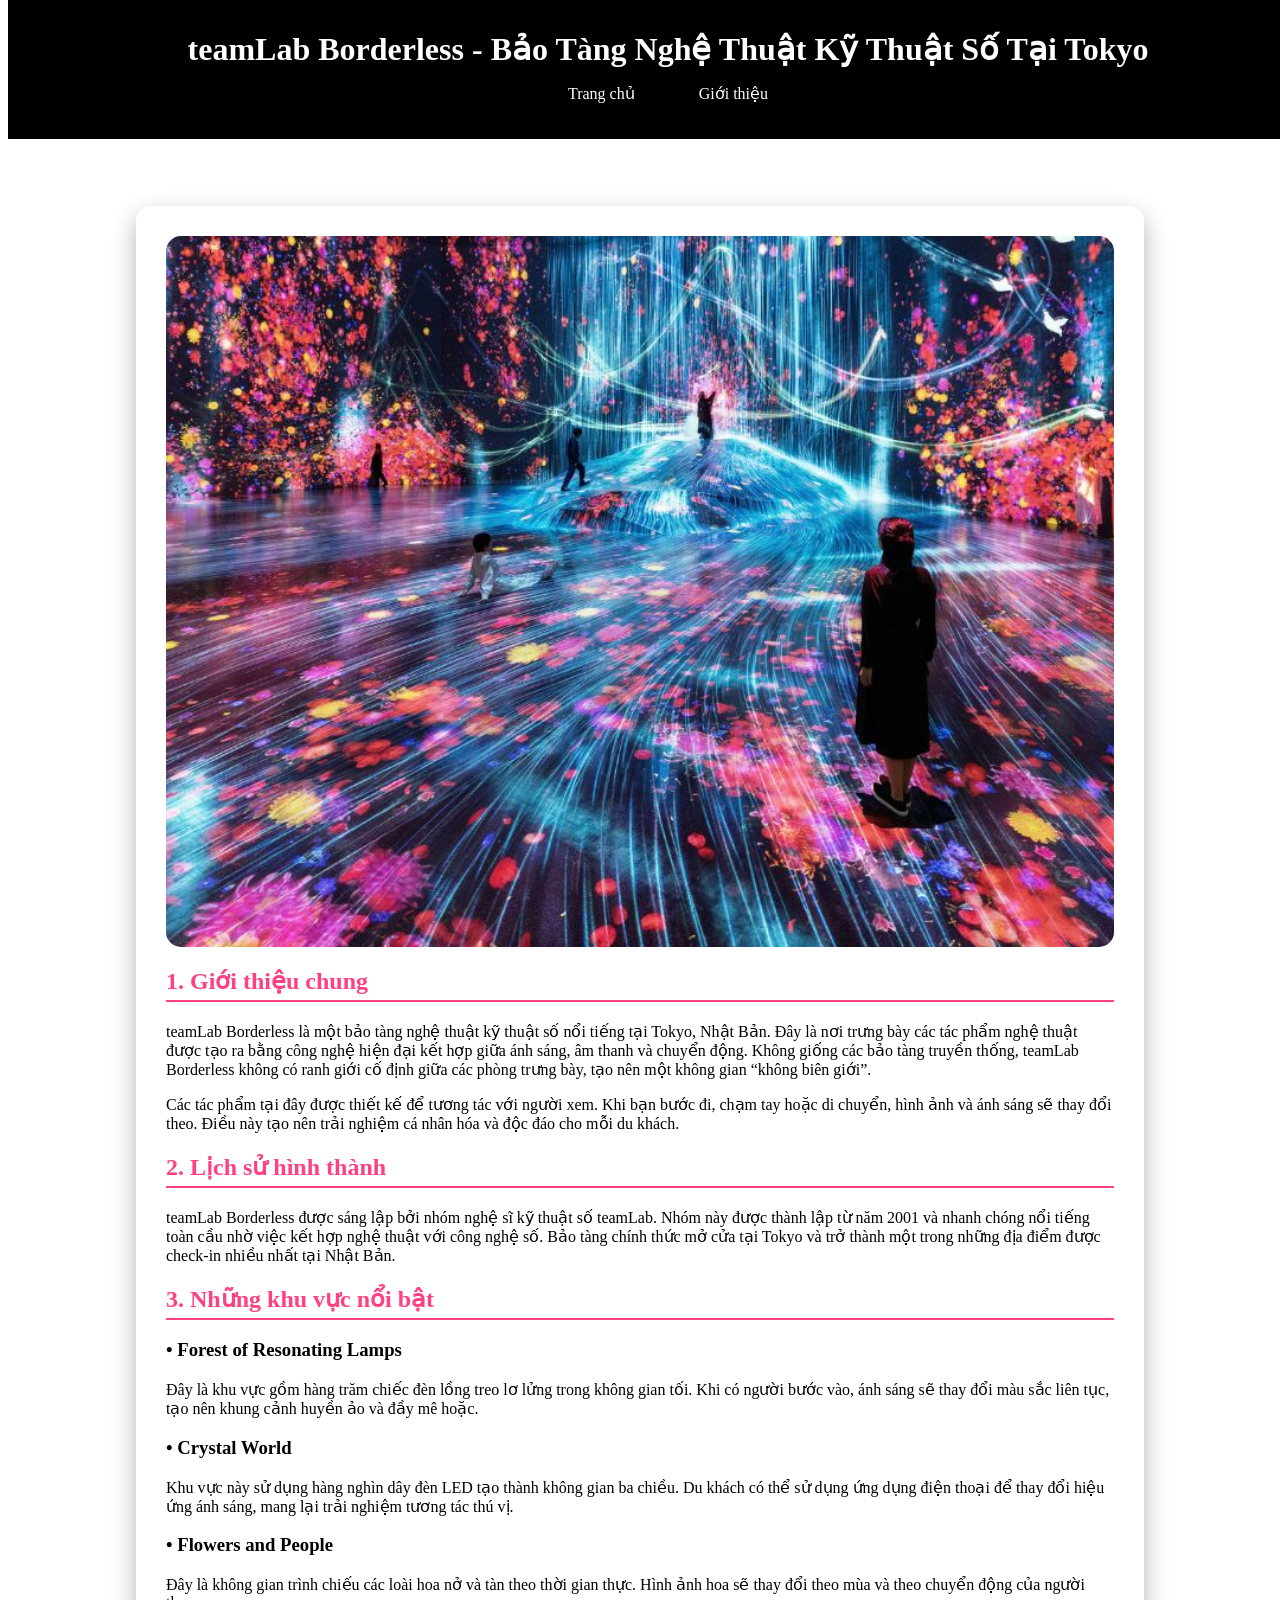
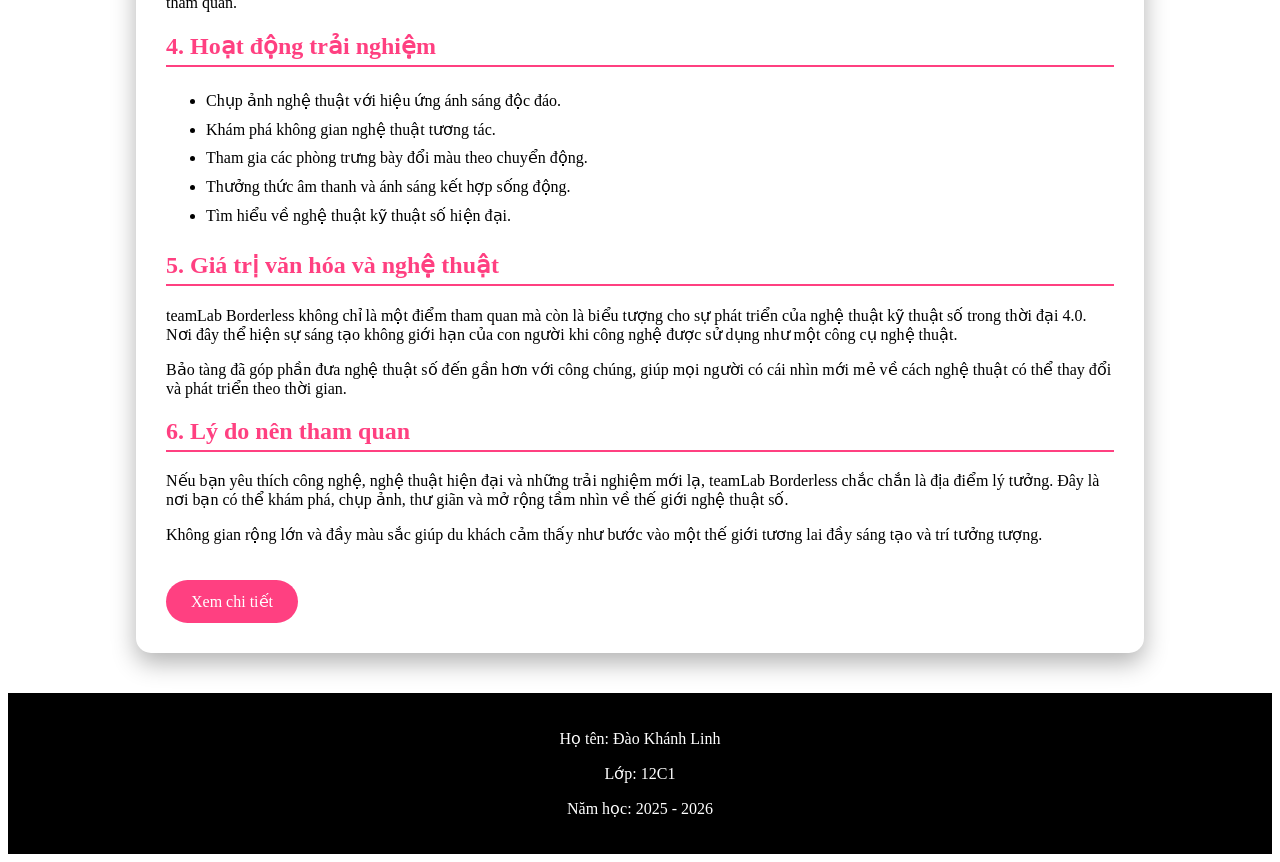
<file: index.html>
<<<<<<< HEAD
<!DOCTYPE html>
<html lang="vi">
<head>
    <meta charset="UTF-8">
    <title>Giới thiệu teamLab Borderless</title>
    <link rel="stylesheet" href="style.css">
</head>
<body>
<header>
    <h1>teamLab Borderless - Bảo Tàng Nghệ Thuật Kỹ Thuật Số Tại Tokyo</h1>
    <nav>
        <ul>
            <li><a href="index.html">Trang chủ</a></li>
            <li><a href="chitiet.html">Giới thiệu</a></li>
        </ul>
    </nav>
</header>

<div class="content">

    <img src="images/teamlab1.jpg" alt="teamLab Borderless">

    <h2>1. Giới thiệu chung</h2>
    <p>
        teamLab Borderless là một bảo tàng nghệ thuật kỹ thuật số nổi tiếng tại Tokyo, Nhật Bản.
        Đây là nơi trưng bày các tác phẩm nghệ thuật được tạo ra bằng công nghệ hiện đại
        kết hợp giữa ánh sáng, âm thanh và chuyển động.
        Không giống các bảo tàng truyền thống, teamLab Borderless không có ranh giới cố định
        giữa các phòng trưng bày, tạo nên một không gian “không biên giới”.
    </p>

    <p>
        Các tác phẩm tại đây được thiết kế để tương tác với người xem.
        Khi bạn bước đi, chạm tay hoặc di chuyển, hình ảnh và ánh sáng sẽ thay đổi theo.
        Điều này tạo nên trải nghiệm cá nhân hóa và độc đáo cho mỗi du khách.
    </p>

    <h2>2. Lịch sử hình thành</h2>
    <p>
        teamLab Borderless được sáng lập bởi nhóm nghệ sĩ kỹ thuật số teamLab.
        Nhóm này được thành lập từ năm 2001 và nhanh chóng nổi tiếng toàn cầu
        nhờ việc kết hợp nghệ thuật với công nghệ số.
        Bảo tàng chính thức mở cửa tại Tokyo và trở thành một trong những địa điểm
        được check-in nhiều nhất tại Nhật Bản.
    </p>

    <h2>3. Những khu vực nổi bật</h2>

    <h3>• Forest of Resonating Lamps</h3>
    <p>
        Đây là khu vực gồm hàng trăm chiếc đèn lồng treo lơ lửng trong không gian tối.
        Khi có người bước vào, ánh sáng sẽ thay đổi màu sắc liên tục,
        tạo nên khung cảnh huyền ảo và đầy mê hoặc.
    </p>

    <h3>• Crystal World</h3>
    <p>
        Khu vực này sử dụng hàng nghìn dây đèn LED tạo thành không gian ba chiều.
        Du khách có thể sử dụng ứng dụng điện thoại để thay đổi hiệu ứng ánh sáng,
        mang lại trải nghiệm tương tác thú vị.
    </p>

    <h3>• Flowers and People</h3>
    <p>
        Đây là không gian trình chiếu các loài hoa nở và tàn theo thời gian thực.
        Hình ảnh hoa sẽ thay đổi theo mùa và theo chuyển động của người tham quan.
    </p>

    <h2>4. Hoạt động trải nghiệm</h2>
    <ul style="text-align:left; line-height:1.8;">
        <li>Chụp ảnh nghệ thuật với hiệu ứng ánh sáng độc đáo.</li>
        <li>Khám phá không gian nghệ thuật tương tác.</li>
        <li>Tham gia các phòng trưng bày đổi màu theo chuyển động.</li>
        <li>Thưởng thức âm thanh và ánh sáng kết hợp sống động.</li>
        <li>Tìm hiểu về nghệ thuật kỹ thuật số hiện đại.</li>
    </ul>

    <h2>5. Giá trị văn hóa và nghệ thuật</h2>
    <p>
        teamLab Borderless không chỉ là một điểm tham quan mà còn là biểu tượng
        cho sự phát triển của nghệ thuật kỹ thuật số trong thời đại 4.0.
        Nơi đây thể hiện sự sáng tạo không giới hạn của con người khi công nghệ
        được sử dụng như một công cụ nghệ thuật.
    </p>

    <p>
        Bảo tàng đã góp phần đưa nghệ thuật số đến gần hơn với công chúng,
        giúp mọi người có cái nhìn mới mẻ về cách nghệ thuật có thể thay đổi
        và phát triển theo thời gian.
    </p>

    <h2>6. Lý do nên tham quan</h2>
    <p>
        Nếu bạn yêu thích công nghệ, nghệ thuật hiện đại và những trải nghiệm mới lạ,
        teamLab Borderless chắc chắn là địa điểm lý tưởng.
        Đây là nơi bạn có thể khám phá, chụp ảnh, thư giãn và mở rộng tầm nhìn
        về thế giới nghệ thuật số.
    </p>

    <p>
        Không gian rộng lớn và đầy màu sắc giúp du khách cảm thấy như bước vào
        một thế giới tương lai đầy sáng tạo và trí tưởng tượng.
    </p>

    <a href="chitiet.html" class="btn">Xem chi tiết</a>

</div>
<footer>
    <p>Họ tên: Đào Khánh Linh</p>
    <p>Lớp: 12C1</p>
    <p>Năm học: 2025 - 2026</p>
</footer>

</body>
</html>
</file>
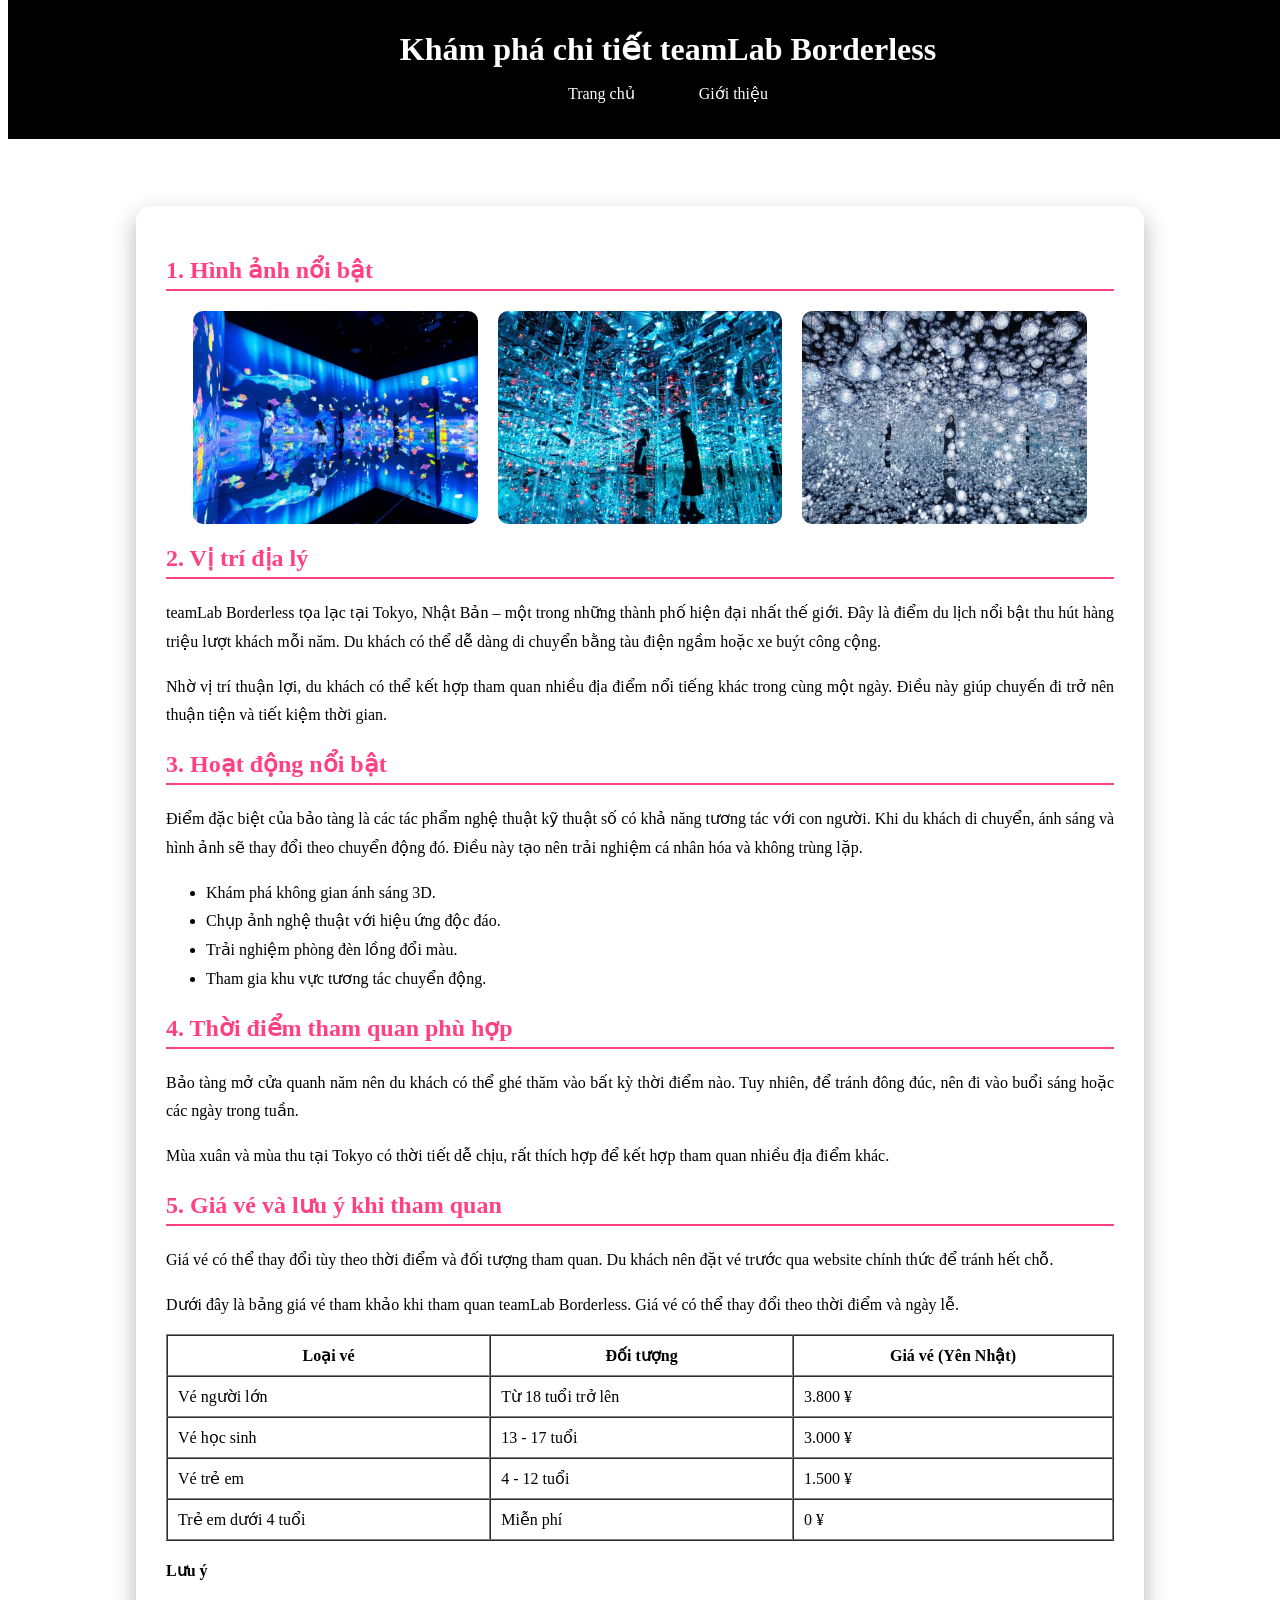
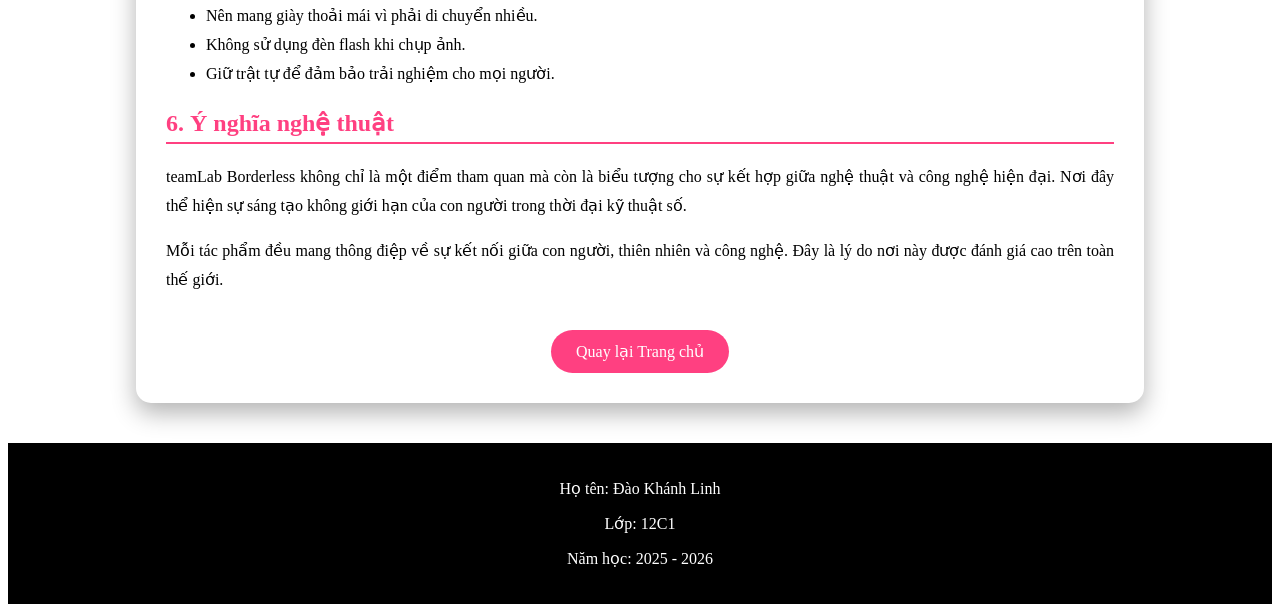
<file: chitiet.html>
<<<<<<< HEAD
<!DOCTYPE html>
<html lang="vi">
<head>
    <meta charset="UTF-8">
    <title>Chi tiết teamLab Borderless</title>
    <link rel="stylesheet" href="style.css">
</head>
<body>

<header>
    <h1>Khám phá chi tiết teamLab Borderless</h1>
    <nav>
        <ul>
            <li><a href="index.html">Trang chủ</a></li>
            <li><a href="chitiet.html">Giới thiệu</a></li>
        </ul>
    </nav>
</header>

<div class="content">

    <h2>1. Hình ảnh nổi bật</h2>

    <div class="gallery">
        <img src="images/teamlab2.jpg" alt="">
        <img src="images/teamlab3.jpg" alt="">
        <img src="images/teamlab4.jpg" alt="">
    </div>

    <div class="info">

        <h2>2. Vị trí địa lý</h2>
        <p>
            teamLab Borderless tọa lạc tại Tokyo, Nhật Bản – một trong những thành phố hiện đại nhất thế giới.
            Đây là điểm du lịch nổi bật thu hút hàng triệu lượt khách mỗi năm.
            Du khách có thể dễ dàng di chuyển bằng tàu điện ngầm hoặc xe buýt công cộng.
        </p>

        <p>
            Nhờ vị trí thuận lợi, du khách có thể kết hợp tham quan nhiều địa điểm nổi tiếng khác
            trong cùng một ngày. Điều này giúp chuyến đi trở nên thuận tiện và tiết kiệm thời gian.
        </p>

        <h2>3. Hoạt động nổi bật</h2>
        <p>
            Điểm đặc biệt của bảo tàng là các tác phẩm nghệ thuật kỹ thuật số có khả năng tương tác với con người.
            Khi du khách di chuyển, ánh sáng và hình ảnh sẽ thay đổi theo chuyển động đó.
            Điều này tạo nên trải nghiệm cá nhân hóa và không trùng lặp.
        </p>

        <ul style="line-height:1.8;">
            <li>Khám phá không gian ánh sáng 3D.</li>
            <li>Chụp ảnh nghệ thuật với hiệu ứng độc đáo.</li>
            <li>Trải nghiệm phòng đèn lồng đổi màu.</li>
            <li>Tham gia khu vực tương tác chuyển động.</li>
        </ul>

        <h2>4. Thời điểm tham quan phù hợp</h2>
        <p>
            Bảo tàng mở cửa quanh năm nên du khách có thể ghé thăm vào bất kỳ thời điểm nào.
            Tuy nhiên, để tránh đông đúc, nên đi vào buổi sáng hoặc các ngày trong tuần.
        </p>

        <p>
            Mùa xuân và mùa thu tại Tokyo có thời tiết dễ chịu,
            rất thích hợp để kết hợp tham quan nhiều địa điểm khác.
        </p>

        <h2>5. Giá vé và lưu ý khi tham quan</h2>
        <p>
            Giá vé có thể thay đổi tùy theo thời điểm và đối tượng tham quan.
            Du khách nên đặt vé trước qua website chính thức để tránh hết chỗ.
        </p>
        <!-- PHẦN 5: BẢNG GIÁ VÉ -->
<section id="banggia">

    <p>
        Dưới đây là bảng giá vé tham khảo khi tham quan teamLab Borderless.
        Giá vé có thể thay đổi theo thời điểm và ngày lễ.
    </p>

    <table border="1" cellpadding="10" cellspacing="0" width="100%">
        <tr>
            <th>Loại vé</th>
            <th>Đối tượng</th>
            <th>Giá vé (Yên Nhật)</th>
        </tr>

        <tr>
            <td>Vé người lớn</td>
            <td>Từ 18 tuổi trở lên</td>
            <td>3.800 ¥</td>
        </tr>

        <tr>
            <td>Vé học sinh</td>
            <td>13 - 17 tuổi</td>
            <td>3.000 ¥</td>
        </tr>

        <tr>
            <td>Vé trẻ em</td>
            <td>4 - 12 tuổi</td>
            <td>1.500 ¥</td>
        </tr>

        <tr>
            <td>Trẻ em dưới 4 tuổi</td>
            <td>Miễn phí</td>
            <td>0 ¥</td>
        </tr>
    </table>

</section>
    <p><strong>Lưu ý</strong></p>
        <ul style="line-height:1.8;">
            <li>Nên mang giày thoải mái vì phải di chuyển nhiều.</li>
            <li>Không sử dụng đèn flash khi chụp ảnh.</li>
            <li>Giữ trật tự để đảm bảo trải nghiệm cho mọi người.</li>
        </ul>

        <h2>6. Ý nghĩa nghệ thuật</h2>
        <p>
            teamLab Borderless không chỉ là một điểm tham quan mà còn là biểu tượng
            cho sự kết hợp giữa nghệ thuật và công nghệ hiện đại.
            Nơi đây thể hiện sự sáng tạo không giới hạn của con người
            trong thời đại kỹ thuật số.
        </p>

        <p>
            Mỗi tác phẩm đều mang thông điệp về sự kết nối giữa con người,
            thiên nhiên và công nghệ. Đây là lý do nơi này được đánh giá cao
            trên toàn thế giới.
        </p>

    </div>

    <div style="text-align:center;">
        <a href="index.html" class="btn">Quay lại Trang chủ</a>
    </div>

</div>

<footer>
    <p>Họ tên: Đào Khánh Linh</p>
    <p>Lớp: 12C1</p>
    <p>Năm học: 2025 - 2026</p>
</footer>

</body>
</html>
</file>
<file: style.css>
<<<<<<< HEAD
body {
    margin: 0;
    font-family: Arial, sans-serif;
    background: linear-gradient(to right, #1f1c2c, #928dab);
    color: #333;
}

header {
    background-color: #000;
    color: white;
    text-align: center;
    padding: 20px;
    position: fixed;
    width: 100%;
    top: 0;
    z-index: 1000;
}

header h1 {
    margin: 10px 0;
}


nav ul {
    list-style: none;
    padding: 0;
}

nav ul li {
    display: inline-block;
    margin: 0 15px;
}

nav ul li a {
    text-decoration: none;
    color: white;
    padding: 8px 15px;
    transition: 0.3s;
}

nav ul li a:hover {
    background-color: #ff4081;
    border-radius: 5px;
}


.content {
    width: 75%;
    margin: 180px auto 40px auto;
    background-color: white;
    padding: 30px;
    border-radius: 15px;
    box-shadow: 0 10px 25px rgba(0,0,0,0.3);
}


h2 {
    color: #ff4081;
    border-bottom: 2px solid #ff4081;
    padding-bottom: 5px;
}


.content img {
    width: 100%;
    border-radius: 15px;
    transition: 0.4s;
}

.content img:hover {
    transform: scale(1.05);
}


.btn {
    display: inline-block;
    padding: 12px 25px;
    background-color: #ff4081;
    color: white;
    text-decoration: none;
    border-radius: 30px;
    margin-top: 20px;
    transition: 0.3s;
}

.btn:hover {
    background-color: #e73370;
    transform: scale(1.1);
}


.gallery {
    display: flex;
    justify-content: center;
    gap: 20px;
    margin: 20px 0;
}

.gallery img {
    width: 30%;
    border-radius: 10px;
    transition: 0.3s;
}

.gallery img:hover {
    transform: scale(1.1);
}


.info p {
    text-align: justify;
    line-height: 1.8;
    margin-bottom: 15px;
}


footer {
    background-color: #000;
    color: white;
    text-align: center;
    padding: 20px;
}



@media screen and (max-width: 768px) {

    nav ul li {
        display: block;
        margin: 10px 0;
    }

    .content {
        width: 90%;
    }

    .gallery {
        flex-direction: column;
        align-items: center;
    }

    .gallery img {
        width: 80%;
    }
    #lienhe {
    color: #000000;
}
=======
body {
    margin: 0;
    font-family: Arial, sans-serif;
    background: linear-gradient(to right, #1f1c2c, #928dab);
    color: #333;
}

header {
    background-color: #000;
    color: white;
    text-align: center;
    padding: 20px;
    position: fixed;
    width: 100%;
    top: 0;
    z-index: 1000;
}

header h1 {
    margin: 10px 0;
}


nav ul {
    list-style: none;
    padding: 0;
}

nav ul li {
    display: inline-block;
    margin: 0 15px;
}

nav ul li a {
    text-decoration: none;
    color: white;
    padding: 8px 15px;
    transition: 0.3s;
}

nav ul li a:hover {
    background-color: #ff4081;
    border-radius: 5px;
}


.content {
    width: 75%;
    margin: 180px auto 40px auto;
    background-color: white;
    padding: 30px;
    border-radius: 15px;
    box-shadow: 0 10px 25px rgba(0,0,0,0.3);
}


h2 {
    color: #ff4081;
    border-bottom: 2px solid #ff4081;
    padding-bottom: 5px;
}


.content img {
    width: 100%;
    border-radius: 15px;
    transition: 0.4s;
}

.content img:hover {
    transform: scale(1.05);
}


.btn {
    display: inline-block;
    padding: 12px 25px;
    background-color: #ff4081;
    color: white;
    text-decoration: none;
    border-radius: 30px;
    margin-top: 20px;
    transition: 0.3s;
}

.btn:hover {
    background-color: #e73370;
    transform: scale(1.1);
}


.gallery {
    display: flex;
    justify-content: center;
    gap: 20px;
    margin: 20px 0;
}

.gallery img {
    width: 30%;
    border-radius: 10px;
    transition: 0.3s;
}

.gallery img:hover {
    transform: scale(1.1);
}


.info p {
    text-align: justify;
    line-height: 1.8;
    margin-bottom: 15px;
}


footer {
    background-color: #000;
    color: white;
    text-align: center;
    padding: 20px;
}



@media screen and (max-width: 768px) {

    nav ul li {
        display: block;
        margin: 10px 0;
    }

    .content {
        width: 90%;
    }

    .gallery {
        flex-direction: column;
        align-items: center;
    }

    .gallery img {
        width: 80%;
    }
    #lienhe {
    color: #000000;
}
>>>>>>> 7adb57aa9f2a6a6558761e63e8894a40d6409e0b
}
</file>
